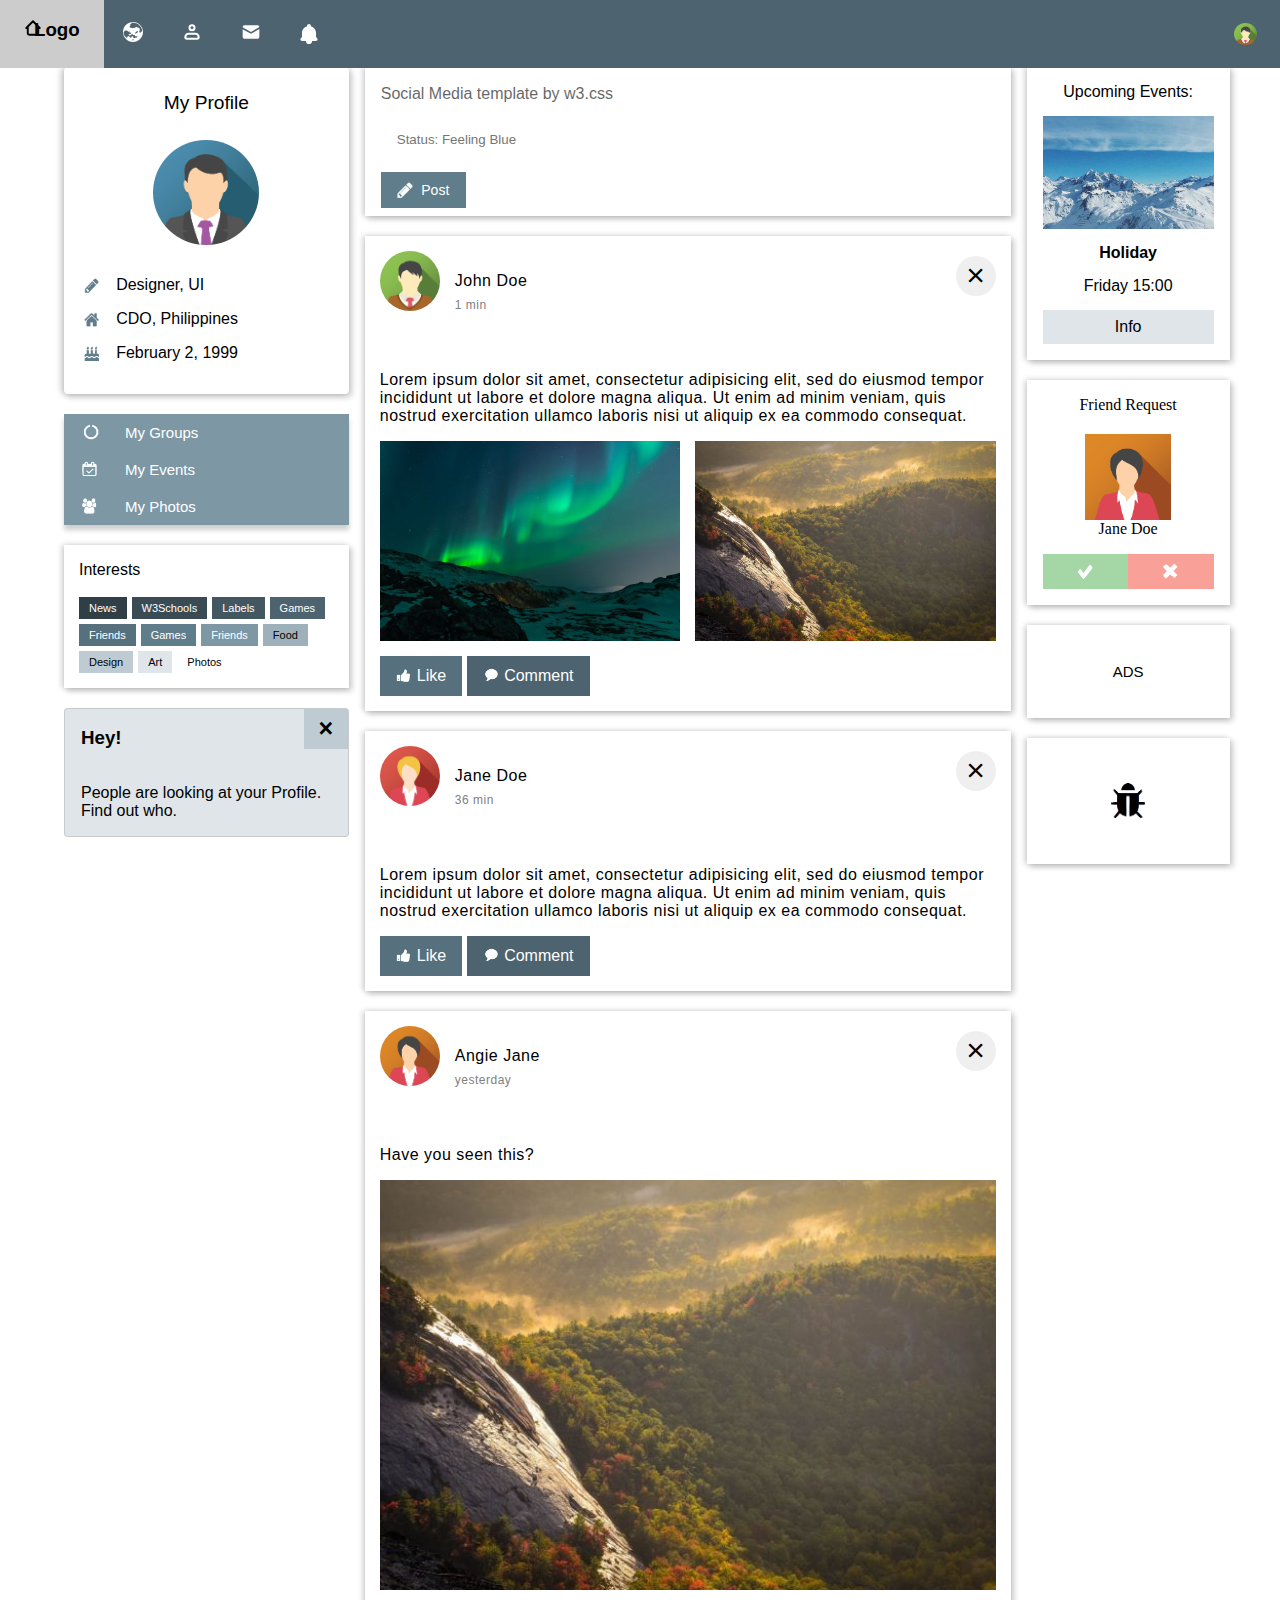
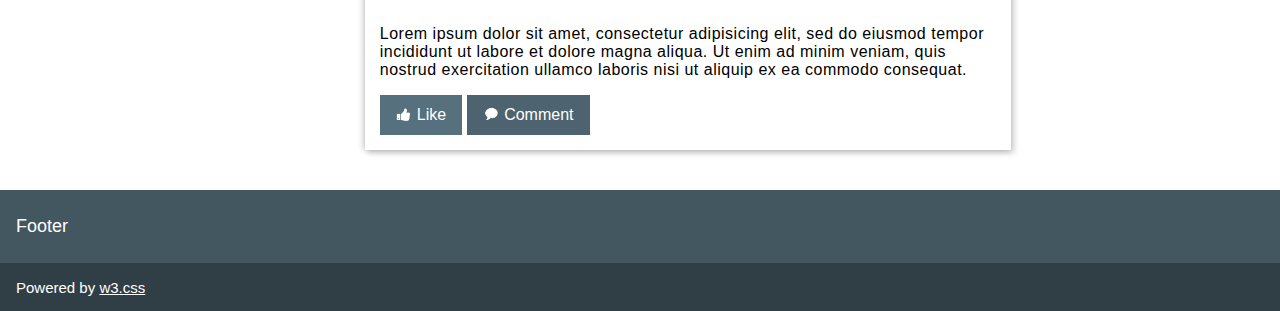
<file: index.html>
<!DOCTYPE html>
<html lang="en">
<head>
    <meta charset="UTF-8">
    <meta name="viewport" content="width=device-width, initial-scale=1.0">
    <title>Home page</title>
    <link rel="stylesheet" href="style.css">

</head>
<body>

    <header>
        <nav>
            <ul>
                <li class="home_logo">
                    <a href="homepage.html"><img src="home-svgrepo-com.svg" alt="home-svgrepo-com" class="home_img "><h3>Logo</h3></a>
                </li>
                <li class="nav_container">
                    <a href="news.html"><img src="globe-2-svgrepo-com.svg" alt="globe-2-svgrepo-com" class="nav_img"></a>
                </li>
                <li class="nav_container">
                    <a href="account.html"><img src="profile-svgrepo-com.svg" alt="profile-svgrepo-com" class="nav_img"></a>
                </li>
                <li class="nav_container">
                    <a href="mail.html"><img src="mail-svgrepo-com.svg" alt="mail-svgrepo-com" class="nav_img"></a>
                </li>
                <li class="nav_container">
                    <img src="notif_bell.svg" alt="notif_bell" id="logo_img_header_noti" class="nav_img">     
                </li>
            </ul>
            <div class="profile_picture_container">
                <img src="profile_picture.png" alt="profile_picture" class="profile_img">
            </div>
        </nav>
    </header>

    <main>
        <div class="left-content">
            <div class="my-profile">
                <h4 id="indicator">My Profile</h4>   
                    <img src="profile3.png" alt="profile3" id="profile">
                    
                <div class="status-container">
                    <p>
                        <img src="pensil_logo.png" alt="pensil_logo">
                        Designer, UI
                    </p>
                    <p>
                        <img src="house_logo.png" alt="house_logo">
                        CDO, Philippines
                    </p>
                    <p>
                        <img src="cake.png" alt="cake">
                        February 2, 1999
                    </p>
                </div>
            </div>
            
            <div class="Tags">
                <button class="my-groups">
                    <img src="my_group.png" alt="my-group">
                    <p>My Groups</p>
                </button>
                <button class="my-events">
                    <img src="my_event_logo.png" alt="my_event_logo">
                    <p>My Events</p>
                </button>
                <button>
                    <img src="my_photos.png" alt="my_photos">
                    <p>My Photos</p>
                </button>
            </div>

            <div class="Interests">
                <p>Interests</p>
                <br>
                <div>
                    <p class="news">News</p>
                    <p class="W3Schools">W3Schools</p>
                    <p class="labels">Labels</p>
                    <p class="games">Games</p>
                    <p class="friend">Friends</p>
                    <p class="games1">Games</p>
                    <p class="Friends1">Friends</p>
                    <p class="food">Food</p>
                    <p class="design">Design</p>
                    <p class="art">Art</p>
                    <p id="photos">Photos</p>
                </div>
            </div>

            <div class="Notification">
                <div>
                    <h3>Hey!</h3>
                    <button class="close-button">&times;</button>
                </div>
                <div class="message">
                    <p>People are looking at your Profile. Find out who.</p>
                </div>
            </div>

     
        </div>

        <div class="middle-content">
            <div class="post">
                <p>Social Media template by w3.css</p>
                <div class="status">
                    <input type="text" placeholder="Status: Feeling Blue">
                </div>
                <div class="post-button">
                    <img src="post_logo.png" alt="post_logo">
                    <span>Post</span>
                </div>
            </div>
            <div class="feed1">
                <div class="profile-details">
                    <img src="profile_picture.png" alt="profile picture">
                    <p>John Doe</p>
                    <p class="time">1 min</p>
                    <button class="close-button-feed">&times;</button>
                </div>
                <div class="caption">
                <p>Lorem ipsum dolor sit amet, consectetur adipisicing elit, sed do eiusmod tempor incididunt ut labore et dolore magna aliqua. Ut enim ad minim veniam, quis nostrud exercitation ullamco laboris nisi ut aliquip ex ea commodo consequat.</p>
                </div>
                <div class="post-img">
                    <img src="lights.jpg" alt="lights">
                    <img src="nature.jpg" alt="nature">
                </div>
                <div class="react-buttons">
                    <button class="like-button">
                        <img src="like_logo.png" alt="like_logo">
                        Like
                    </button>
                    <button class="comment-button">
                        <img src="comment_logo.png" alt="comment_logo">
                        Comment
                    </button>
                </div>
            </div>
            <div class="feed2">
                <div class="profile-details">
                    <img src="profile2.png" alt="profile2">
                    <p>Jane Doe</p>
                    <p class="time">36 min</p>
                    <button class="close-button-feed">&times;</button>
                </div>
                <div class="caption">
                    <p>Lorem ipsum dolor sit amet, consectetur adipisicing elit, sed do eiusmod tempor incididunt ut labore et dolore magna aliqua. Ut enim ad minim veniam, quis nostrud exercitation ullamco laboris nisi ut aliquip ex ea commodo consequat.</p>
                </div>
                <div class="react-buttons">
                    <button class="like-button">
                        <img src="like_logo.png" alt="like_logo">
                        Like
                    </button>
                    <button class="comment-button">
                        <img src="comment_logo.png" alt="comment_logo">
                        Comment
                    </button>
                </div>
            </div>
            <div class="feed3">
                <div class="profile-details">
                    <img src="profile1.png" alt="profile1">
                    <p>Angie Jane</p>
                    <p class="time">yesterday</p>
                    <button class="close-button-feed">&times;</button>
                </div>
                <div class="caption">
                <p>Have you seen this?</p>
                </div>
                <div class="post-img-feed3">
                    <img src="nature.jpg" alt="nature">
                </div>
                <div class="caption-bottom">
                    <p>Lorem ipsum dolor sit amet, consectetur adipisicing elit, sed do eiusmod tempor incididunt ut labore et dolore magna aliqua. Ut enim ad minim veniam, quis nostrud exercitation ullamco laboris nisi ut aliquip ex ea commodo consequat.</p>
                    </div>
                <div class="react-buttons">
                    <button class="like-button">
                        <img src="like_logo.png" alt="like_logo">
                        Like
                    </button>
                    <button class="comment-button">
                        <img src="comment_logo.png" alt="comment_logo">
                        Comment
                    </button>
                </div>
            </div>
        </div>
        <div class="right-content">
            <div class="upcoming-events">
                <p>Upcoming Events: </p>
                <img src="snow.jpg" alt="snow">
                <p style="font-weight: bold;">Holiday</p>
                <p>Friday 15:00</p>
                <button> Info </button>
            </div>
            <div class="friend-req">
                <p class="header">Friend Request</p>
                <img src="profile1.png" alt="profile1">
                <p>Jane Doe</p>
                <div class="button-container">
                    <button class="confirm-button">
                        <img src="confirm_logo.png" alt="confirm_logo">
                    </button>
                    <button class="cancel-button">
                        <img src="cancel_logo.png" alt="cancel_logo">
                    </button>
                </div>
            </div>
            <div class="ad">
                <p>ADS</p>
            </div>
            <div class="bug">
                <img src="bug_logo.png" alt="bug_logo">
            </div>
        </div>

    </main>

    <footer>
        <div class="footer1">
            <p>
                Footer
            </p>
        </div>
        <div class="footer2">
            <p>
            Powered by
            <a href="https://www.w3schools.com/w3css/default.asp" class="footer-link">w3.css</a>
            </p>
        </div>
    </footer>

</body>
</html>
</file>
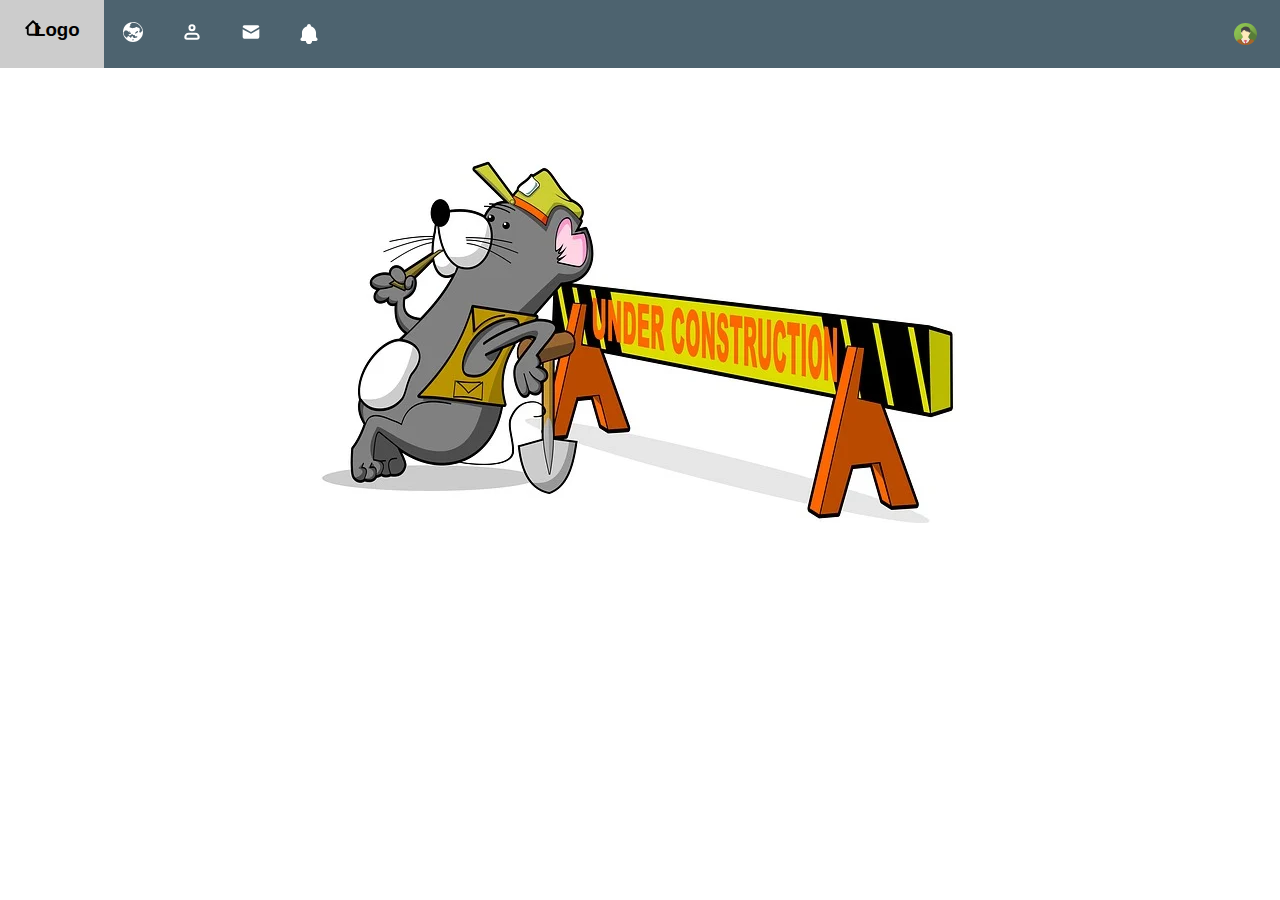
<file: account.html>
<!DOCTYPE html>
<html lang="en">
<head>
    <meta charset="UTF-8">
    <meta name="viewport" content="width=device-width, initial-scale=1.0">
    <title>Document</title>

    <link rel="stylesheet" href="style.css">
</head>
<body>

    <header>
        <nav>
            <ul>
                <li class="home_logo">
                    <a href="homepage.html"><img src="home-svgrepo-com.svg" alt="home-svgrepo-com" class="home_img"><h3>Logo</h</a>
                </li>
                <li class="nav_container">
                    <a href="news.html"><img src="globe-2-svgrepo-com.svg" alt="globe-2-svgrepo-com" class="nav_img"></a>
                </li>
                <li class="nav_container">
                    <a href="account.html"><img src="profile-svgrepo-com.svg" alt="profile-svgrepo-com" class="nav_img"></a>
                </li>
                <li class="nav_container">
                    <a href="mail.html"><img src="mail-svgrepo-com.svg" alt="mail-svgrepo-com" class="nav_img"></a>
                </li>
                <li class="nav_container">
                    <img src="notif_bell.svg" alt="notif_bell" id="logo_img_header_noti" class="nav_img">     
                </li>
            </ul>
            <div class="profile_picture_container">
                <img src="profile_picture.png" alt="profile_picture" class="profile_img">
            </div>
        </nav>
    </header>

    <div class="under-construction">
    <img src="under-construction-4010445_640.webp" alt="under-construction" >
    </div>
</body>
</html>
</file>
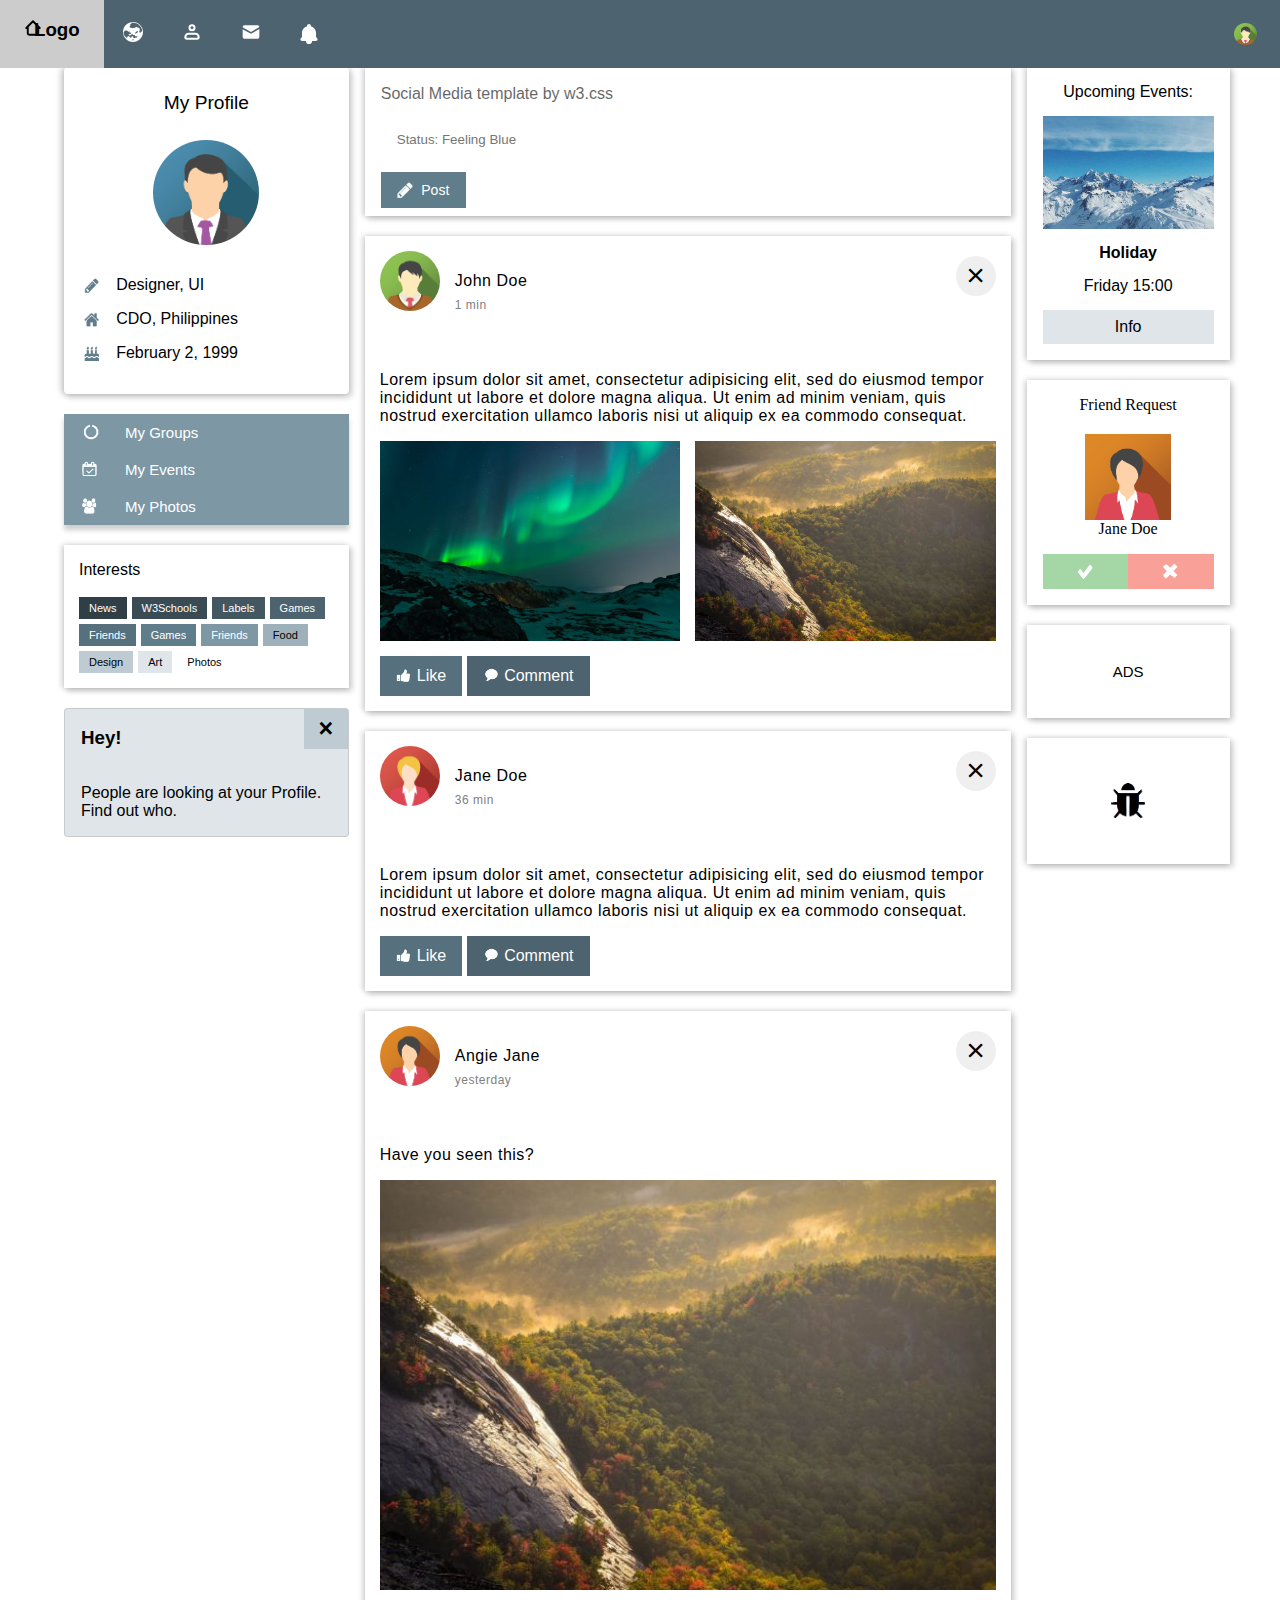
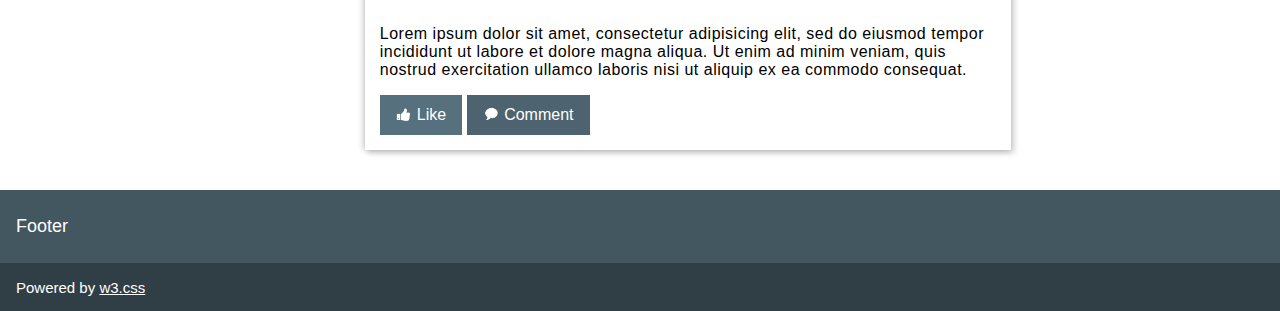
<file: homepage.html>
<!DOCTYPE html>
<html lang="en">
<head>
    <meta charset="UTF-8">
    <meta name="viewport" content="width=device-width, initial-scale=1.0">
    <title>Home page</title>
    <link rel="stylesheet" href="style.css">

</head>
<body>

    <header>
        <nav>
            <ul>
                <li class="home_logo">
                    <a href="homepage.html"><img src="home-svgrepo-com.svg" alt="home-svgrepo-com" class="home_img"><h3>Logo</h3></a>
                </li>
                <li class="nav_container">
                    <a href="news.html"><img src="globe-2-svgrepo-com.svg" alt="globe-2-svgrepo-com" class="nav_img"></a>
                </li>
                <li class="nav_container">
                    <a href="account.html"><img src="profile-svgrepo-com.svg" alt="profile-svgrepo-com" class="nav_img"></a>
                </li>
                <li class="nav_container">
                    <a href="mail.html"><img src="mail-svgrepo-com.svg" alt="mail-svgrepo-com" class="nav_img"></a>
                </li>
                <li class="nav_container">
                    <img src="notif_bell.svg" alt="notif_bell" id="logo_img_header_noti" class="nav_img">     
                </li>
            </ul>
            <div class="profile_picture_container">
                <img src="profile_picture.png" alt="profile_picture" class="profile_img">
            </div>
        </nav>
    </header>

    <main>
        <div class="left-content">
            <div class="my-profile">
                <h4 id="indicator">My Profile</h4>   
                    <img src="profile3.png" alt="profile3" id="profile">
                    
                <div class="status-container">
                    <p>
                        <img src="pensil_logo.png" alt="pensil_logo">
                        Designer, UI
                    </p>
                    <p>
                        <img src="house_logo.png" alt="house_logo">
                        CDO, Philippines
                    </p>
                    <p>
                        <img src="cake.png" alt="cake">
                        February 2, 1999
                    </p>
                </div>
            </div>
            
            <div class="Tags">
                <button class="my-groups">
                    <img src="my_group.png" alt="my-group">
                    <p>My Groups</p>
                </button>
                <button class="my-events">
                    <img src="my_event_logo.png" alt="my_event_logo">
                    <p>My Events</p>
                </button>
                <button>
                    <img src="my_photos.png" alt="my_photos">
                    <p>My Photos</p>
                </button>
            </div>

            <div class="Interests">
                <p>Interests</p>
                <br>
                <div>
                    <p class="news">News</p>
                    <p class="W3Schools">W3Schools</p>
                    <p class="labels">Labels</p>
                    <p class="games">Games</p>
                    <p class="friend">Friends</p>
                    <p class="games1">Games</p>
                    <p class="Friends1">Friends</p>
                    <p class="food">Food</p>
                    <p class="design">Design</p>
                    <p class="art">Art</p>
                    <p id="photos">Photos</p>
                </div>
            </div>

            <div class="Notification">
                <div>
                    <h3>Hey!</h3>
                    <button class="close-button">&times;</button>
                </div>
                <div class="message">
                    <p>People are looking at your Profile. Find out who.</p>
                </div>
            </div>

     
        </div>

        <div class="middle-content">
            <div class="post">
                <p>Social Media template by w3.css</p>
                <div class="status">
                    <input type="text" placeholder="Status: Feeling Blue">
                </div>
                <div class="post-button">
                    <img src="post_logo.png" alt="post_logo">
                    <span>Post</span>
                </div>
            </div>
            <div class="feed1">
                <div class="profile-details">
                    <img src="profile_picture.png" alt="profile picture">
                    <p>John Doe</p>
                    <p class="time">1 min</p>
                    <button class="close-button-feed">&times;</button>
                </div>
                <div class="caption">
                <p>Lorem ipsum dolor sit amet, consectetur adipisicing elit, sed do eiusmod tempor incididunt ut labore et dolore magna aliqua. Ut enim ad minim veniam, quis nostrud exercitation ullamco laboris nisi ut aliquip ex ea commodo consequat.</p>
                </div>
                <div class="post-img">
                    <img src="lights.jpg" alt="lights">
                    <img src="nature.jpg" alt="nature">
                </div>
                <div class="react-buttons">
                    <button class="like-button">
                        <img src="like_logo.png" alt="like_logo">
                        Like
                    </button>
                    <button class="comment-button">
                        <img src="comment_logo.png" alt="comment_logo">
                        Comment
                    </button>
                </div>
            </div>
            <div class="feed2">
                <div class="profile-details">
                    <img src="profile2.png" alt="profile2">
                    <p>Jane Doe</p>
                    <p class="time">36 min</p>
                    <button class="close-button-feed">&times;</button>
                </div>
                <div class="caption">
                    <p>Lorem ipsum dolor sit amet, consectetur adipisicing elit, sed do eiusmod tempor incididunt ut labore et dolore magna aliqua. Ut enim ad minim veniam, quis nostrud exercitation ullamco laboris nisi ut aliquip ex ea commodo consequat.</p>
                </div>
                <div class="react-buttons">
                    <button class="like-button">
                        <img src="like_logo.png" alt="like_logo">
                        Like
                    </button>
                    <button class="comment-button">
                        <img src="comment_logo.png" alt="comment_logo">
                        Comment
                    </button>
                </div>
            </div>
            <div class="feed3">
                <div class="profile-details">
                    <img src="profile1.png" alt="profile1">
                    <p>Angie Jane</p>
                    <p class="time">yesterday</p>
                    <button class="close-button-feed">&times;</button>
                </div>
                <div class="caption">
                <p>Have you seen this?</p>
                </div>
                <div class="post-img-feed3">
                    <img src="nature.jpg" alt="nature">
                </div>
                <div class="caption-bottom">
                    <p>Lorem ipsum dolor sit amet, consectetur adipisicing elit, sed do eiusmod tempor incididunt ut labore et dolore magna aliqua. Ut enim ad minim veniam, quis nostrud exercitation ullamco laboris nisi ut aliquip ex ea commodo consequat.</p>
                    </div>
                <div class="react-buttons">
                    <button class="like-button">
                        <img src="like_logo.png" alt="like_logo">
                        Like
                    </button>
                    <button class="comment-button">
                        <img src="comment_logo.png" alt="comment_logo">
                        Comment
                    </button>
                </div>
            </div>
        </div>
        <div class="right-content">
            <div class="upcoming-events">
                <p>Upcoming Events: </p>
                <img src="snow.jpg" alt="snow">
                <p style="font-weight: bold;">Holiday</p>
                <p>Friday 15:00</p>
                <button> Info </button>
            </div>
            <div class="friend-req">
                <p class="header">Friend Request</p>
                <img src="profile1.png" alt="profile1">
                <p>Jane Doe</p>
                <div class="button-container">
                    <button class="confirm-button">
                        <img src="confirm_logo.png" alt="confirm_logo">
                    </button>
                    <button class="cancel-button">
                        <img src="cancel_logo.png" alt="cancel_logo">
                    </button>
                </div>
            </div>
            <div class="ad">
                <p>ADS</p>
            </div>
            <div class="bug">
                <img src="bug_logo.png" alt="bug_logo">
            </div>
        </div>

    </main>

    <footer>
        <div class="footer1">
            <p>
                Footer
            </p>
        </div>
        <div class="footer2">
            <p>
            Powered by
            <a href="https://www.w3schools.com/w3css/default.asp" class="footer-link">w3.css</a>
            </p>
        </div>
    </footer>

</body>
</html>
</file>
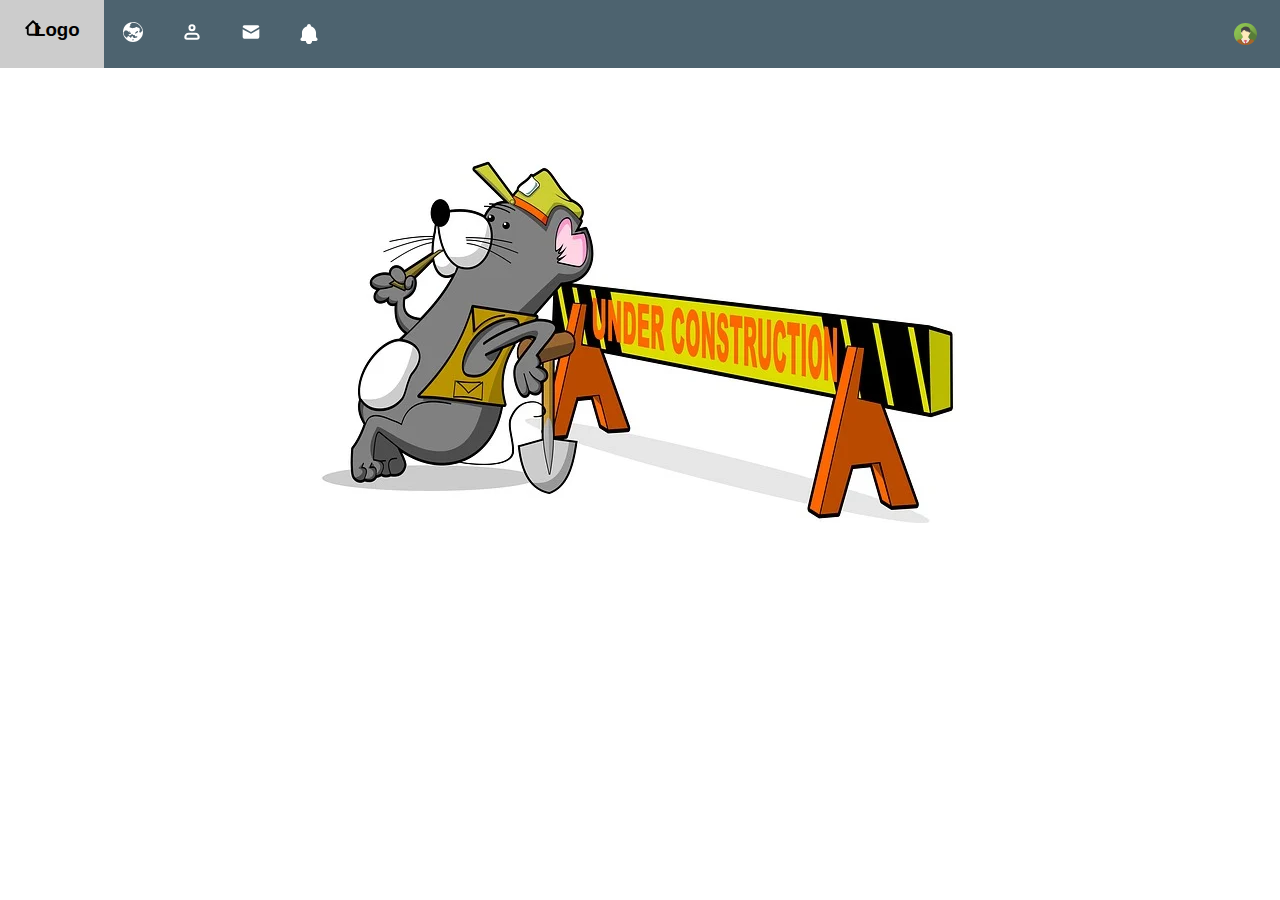
<file: mail.html>
<!DOCTYPE html>
<html lang="en">
<head>
    <meta charset="UTF-8">
    <meta name="viewport" content="width=device-width, initial-scale=1.0">
    <title>Document</title>

    <link rel="stylesheet" href="style.css">
</head>
<body>

    <header>
        <nav>
            <ul>
                <li class="home_logo">
                    <a href="homepage.html"><img src="home-svgrepo-com.svg" alt="home-svgrepo-com" class="home_img"><h3>Logo</h3></a>
                </li>
                <li class="nav_container">
                    <a href="news.html"><img src="globe-2-svgrepo-com.svg" alt="globe-2-svgrepo-com" class="nav_img"></a>
                </li>
                <li class="nav_container">
                    <a href="account.html"><img src="profile-svgrepo-com.svg" alt="profile-svgrepo-com" class="nav_img"></a>
                </li>
                <li class="nav_container">
                    <a href="mail.html"><img src="mail-svgrepo-com.svg" alt="mail-svgrepo-com" class="nav_img"></a>
                </li>
                <li class="nav_container">
                    <img src="notif_bell.svg" alt="notif_bell" id="logo_img_header_noti" class="nav_img">     
                </li>
            </ul>
            <div class="profile_picture_container">
                <img src="profile_picture.png" alt="profile_picture" class="profile_img">
            </div>
        </nav>
    </header>
    
    <div class="under-construction">
    <img src="under-construction-4010445_640.webp" alt="under-construction" >
    </div>
</body>
</html>
</file>
<file: style.css>
/* Background Color */
body {
    background-color: white;
    margin: 0;
    padding: 0;
    width: 100%;
}

header
{
    position: fixed;
    top: 0;
    width: 100%;
    height: 7.5%;
    background-color: #4d636f;
    z-index: 2;
}

nav
{
    width: 100%;
    height: 100%;
    display: flex;
    justify-content: space-between;
}

ul
{
    width: 27%;
    height: 100%;
    display: flex;
    flex-direction: row;
    list-style-type: none;
    padding: 0;
    margin: 0;
}

li
{
    height: 100%;
}

.home_logo h3 {
    position: absolute;
    top: 0px;
    right: 24px;
    text-decoration: none;
    color: white;
}
.home_logo {
    position: relative;
    width: 30%;
    display: flex;
    flex-direction: row;
    justify-content: center;
    align-items: center;
    background-color: #3a4b53;
    color: white;
    gap: 15px;
    font-family: 'Open Sans', sans-serif;
    font-weight: none;
}

.home_img { 
    position: absolute;
    left: 23px;
    top: 19px;
    width: 20px;
    height: 18px;
    filter: brightness(0) invert(1);
}

.home_logo:hover{
    background-color: #cccccc;
    cursor: pointer;
    color: black;
    transition: 0.5s;
}

.home_logo:hover .home_img{
    filter: brightness(0) invert(0); 
    transition: 0.5s;
}

.home_logo:hover h3 {
     color: black;
     transition: 0.5s;
}

.nav_container {
    width: 17%;
    display: flex;
    justify-content: center;
    align-items: center;
}

.nav_container:hover {
    cursor: pointer;
    transition: 0.5s;
    background-color: white;
}
.nav_img {
    width: 20px;
    height: 20px;
    filter: brightness(0) invert(1);
}

.nav_container:hover .nav_img {
    cursor: pointer;
    filter: brightness(0) invert(0);
    transition: 0.5s;
}

.profile_picture_container {
    width: 70px;
    display: flex;
    justify-content: center;
    align-items: center;
}

.profile_img{
    width: 23px;
    height: 22px;
    border-radius: 50%;
}

.profile_picture_container:hover {
    cursor: pointer;
    background-color: white;
}

.under-construction {
    display: flex;
    justify-content: center;
    align-items: center;
    margin-top: 150px;
}

/* ------------------------------------------- */

main{
    position: relative;
    margin-top: 5.2%;
    top: 10%;
    margin-left: 5%;
    width: 89%;
    height: 150%;
    display: flex;
    flex-wrap: wrap;
}

.left-content
{
    display: flex;
    flex-direction: column;
    flex-grow: 1;
    max-width: 24.99999%;
    height: auto;
    gap: 20px;

    
}

.my-profile {
    display: flex;
    flex-direction: column;
    justify-content: center;
    align-items: center;
    padding: 0px 20px 0px 20px;
    gap: 0;
    background-color: white;
    box-shadow: 2.5px 3px 6px hsla(0, 0%, 4%, 0.2), -2.5px 0px 6px hsla(0, 0%, 4%, 0.2);
    border-radius: 4px;
}

.my-profile p{
    font-family: 'Open Sans', sans-serif;
    display: flex;
    justify-content: flex-start;
    align-items: center;
    padding: 0;
}

    #indicator {
        font-family: 'Open Sans', sans-serif;
        display: flex;
        justify-content: flex-start;
        align-items: center;
        padding: 0;
        font-size: larger;
        font-weight: normal;
    }   


    #profile{
        width: 106px;
        height: 106px;
        border-radius: 50%;
    }

.my-profile img {
    width: 106px;
    height: 106px;
}

.status-container {
    width: 100%;
    height: 100%;
    margin: 15px 15px 15px 15px;
}

.status-container img{
    width: 15px;
    height: 15px;
    margin-right: 7%;
}


.Tags {
    display: flex;
    flex-direction: column;
    margin: 0;
    gap: 0;
    box-shadow: 0px 5px 5px hsla(0, 0%, 4%, 0.2);
}

.Tags button {
    display: flex;
    background-color: #7d97a5;
    padding: 0px 16px;
    border: none;
    color: #fff;
    gap: 15px;
    display: flex;
    justify-content: start;
    align-items: center;
    font-family: "Open Sans", sans-serif;
    font-size: 15px;
    margin: 0;
}

.Tags button p{
    white-space: nowrap; 
    margin: 10px;

}

.Tags button:hover {
    background-color: #cccccc;
    cursor: pointer;
    color: black;
}

.Tags img {
    width: 20px;
    height: 18px;
}

.Tags button:hover img {
    filter: brightness(0) invert(1);
}

.Interests {
    padding: 0px 15px;
    box-shadow: 2.5px 3px 6px hsla(0, 0%, 4%, 0.2), -2.5px 0px 6px hsla(0, 0%, 4%, 0.2);
}

.Interests > div
{
    display: flex;
    flex-direction: row;
    gap: 5px;
    flex-wrap: wrap;
    margin: 0px 0px 15px 0px;
}

.Interests div > p
{
    color: white;
    padding: 5px 10px;
    font-family: "Open Sans", sans-serif;
    margin: 0;
    font-size: 11px;
}   

.Interests p {
    margin-bottom: 0;
    font-family: "Open Sans", sans-serif;
}

.news {
    background-color: #303e45;
}

.W3Schools {
    background-color: #3a4b53;
}

.labels {
    background-color: #435761;
}

.games {
    background-color: #4d636f;
}

.friend {
    background-color: #57707d;
}

.games1 {
    background-color: #607d8b;
}

.Friends1 {
    background-color: #7d97a5;
}

.food {
    color: black !important;
    background-color: #9eb1bb;
}

.design {
    color: black !important;
    background-color: #becbd2;
}

.art {
    color: black !important;
    background-color: #dfe5e8;
}

#photos {
    color: black !important;
}

.Notification {
    display: flex;
    background-color: #dfe5e8;
    flex-direction: column;
    padding: 0.15px 16px;
    position: relative;
    border: 0.1px solid rgba(100, 100, 100, 0.2);
    border-radius: 4px;
}

.Notification div {
        font-family: "Open Sans", sans-serif;
        display: flex;
        justify-content: space-between;
        color: black;
        margin: 0px 0px 16px;
    }

    .Notification p{
        margin: 0;
    }
    
    .message {
        display: flex;
        justify-content: left;
        align-items: center;
    }

    .close-button {
        position: absolute;
        width: 44px;
        height: 40px;
        font-size: 25px;
        background-color: #becbd2;
        border: none;
        top: 0px;
        right: 0px;
        font-weight: bold;
        font-family: Arial, sans-serif;
    }

    .Notification button:hover{
        background-color: grey;
        cursor: pointer;
    }

.middle-content {
    display: flex;
    flex-direction: column;
    flex-grow: 1;
    max-width: 56.7%;
    height: auto;
    gap: 20px;
    padding: 0px 16px;
}

.post {
    display: flex;
    flex-direction: column;
    align-items: start;
    gap: 12px;
    font-family: "Open Sans", sans-serif;
    padding: 8px 16px;
    margin: 0;
    box-shadow: 2.5px 3px 6px hsla(0, 0%, 4%, 0.2), -2.5px 0px 6px hsla(0, 0%, 4%, 0.2);
}

.post p {
    margin: 10px 0px 5px 0px;
    opacity: 0.6;
    font-family: "Segoe UI", Arial, sans-serif;;
}
.status input{
    width: 700px;
    height: 40px;
    transition:  ease-in-out, border 0.2s;
    outline: none;
    border-radius: 2px;
    border: none;
    padding: 0px 16px;
    border-radius: 2px;
    background: linear-gradient(black 0%, black 0%) no-repeat;
    background-size: 0% 2px;
    background-position: left bottom;
    transition: background-size 0.3s ease-in-out;
}

.status input:focus {
    background-size: 100% 2px
}

.post-button {
    background-color: #607d8b;
    width: 53px;
    height: 20px; 
    display: flex;
    justify-content: center;
    align-items: center;
    gap: 8px; 
    color: white;
    font-family: 'Open Sans', sans-serif;
    font-size: 14px;
    padding: 8px 16px;
}

.post img {
    width: 16px;
    height: 16px;
    background-color: none;
}

.post-button:hover{
    background-color: #cccccc;
    cursor: pointer;
    color: black;
}

.post-button:hover img{
    filter: brightness(0) invert(0); 
    cursor: pointer;
}


.feed1 {
    font-family: "Open Sans", sans-serif;
    letter-spacing: 0.5px;
    padding: 15px;
    position: relative;
    box-shadow: 2.5px 3px 6px hsla(0, 0%, 4%, 0.2), -2.5px 0px 6px hsla(0, 0%, 4%, 0.2);
}

.profile-details {
    display: flex;
    justify-content: left, space-between;
    flex-direction: row;
    align-items: center;
    font-family: "Open Sans", sans-serif;
    gap: 15px;
    margin-bottom: 60px;
}

.profile-details img {
    width: 60px;
    height: 60px;
    border-radius: 50%;
    left: 100px;
}

.time {
    position: absolute;
    top: 50px; 
    left: 90px; 
    font-size: 12px;
    color: gray;
}

.close-button-feed {
    position: absolute;
    border: none;
    top: 20px;
    right: 15px;
    font-size: xx-large;
    border-radius: 50%;
    width: 40px;
    height: 40px;
}

.close-button-feed:hover {
    background-color: #ccc;
}

.post-img {
    display: grid;
    grid-template-columns: repeat(2, 1fr);
    gap: 15px;
    margin-bottom: 15px;
}

.post-img img {
    width: 100%;
    height: 100%;
}

.react-buttons {
    display: flex;
    gap: 5px;
}

.react-buttons button {
    background-color: #607d8b;
    font-size: 16px;
    display: flex;
    align-items: center;
    border: none;
    color: white;
    gap: 5px;
    padding: 11px 16px;
   
}

.react-buttons button img {
    width: 16px;  
    height: 16px;
}

.like-button {
    background-color: #57707d !important;
}

.comment-button {
    background-color: #4d636f !important;
}

.react-buttons button:hover{
    background-color: #cccccc !important;
    color: black !important;
}

.like-button:hover img {
    filter: brightness(0) invert(0); 
    cursor: pointer;
}

.comment-button:hover img {
    filter: brightness(0) invert(0); 
    cursor: pointer;
}  

.feed2 {
    font-family: "Open Sans", sans-serif;
    letter-spacing: 0.5px;
    padding: 15px;
    box-shadow: 2.5px 3px 6px hsla(0, 0%, 4%, 0.2), -2.5px 0px 6px hsla(0, 0%, 4%, 0.2);
    position: relative;
}


.feed3 {
    font-family: "Open Sans", sans-serif;
    letter-spacing: 0.5px;
    padding: 15px;
    box-shadow: 2.5px 3px 6px hsla(0, 0%, 4%, 0.2), -2.5px 0px 6px hsla(0, 0%, 4%, 0.2);
    margin-bottom: 40px;
    position: relative;
}

.post-img-feed3 {
    display: grid;
    grid-template-columns: repeat(1, 1fr);
    gap: 15px;
    margin-bottom: 35px;
}

.post-img-feed3 img {
    width: 100%;
    height: 100%;
}


.right-content {
    display: flex;
    flex-direction: column;
    flex-grow: 1;
    max-width: 15%;
    height: auto;
    gap: 20px;
}

.upcoming-events {
    display: flex;
    flex-direction: column;
    align-items: center;
    padding: 16px;
    justify-content: center;
    font-family: "Open Sans", sans-serif;    
    box-shadow: 2.5px 3px 6px hsla(0, 0%, 4%, 0.2), -2.5px 0px 6px hsla(0, 0%, 4%, 0.2);
    gap: 15px;
    overflow: hidden;
    width: 100%;
    margin: 0;
}

.upcoming-events img{
    width: 100%;
    overflow: hidden;
}

.upcoming-events p {
    margin: 0;
}

.upcoming-events button {
    padding: 8px 16px;
    width: 100%;
    background-color: #dfe5e8;
    border: none;
    cursor: pointer;
    font-size: medium;
    font-weight: 20;
}

.upcoming-events button:hover{
    background-color: #cccccc;
}

.friend-req {
    display: flex;
    flex-direction: column;
    align-items: center;
    padding: 16px;
    width: 100%;
    margin: 0;
    box-shadow: 2.5px 3px 6px hsla(0, 0%, 4%, 0.2), -2.5px 0px 6px hsla(0, 0%, 4%, 0.2);
}

.header {
    margin-bottom: 20px !important;
}

.friend-req p {
    margin: 0;
}

.friend-req img{
    width: 50%;
}

.button-container{
    display: flex;
    margin-top: 16px;
    justify-content: center;
    width: 100%;
    height: 100%;
}

.button-container button {
    font-size: 16px;
    display: flex;
    flex: 1;
    justify-content: center;
    align-items: center;
    border: none;
    color: white;
    padding: 10px 16px;   
    width: auto;
}

.button-container img{
    width: 15px;
    height: 15px;
}
.confirm-button {
    background-color: #4CAF50 !important;
    opacity: 0.5;
    width: 100%;
}

.cancel-button {
    background-color: #f44336 !important;
    opacity: 0.5;
    width: 100%;
}

.button-container button:hover{
    background-color: #cccccc !important;
}

.confirm-button:hover img {
    filter: brightness(0) invert(0); 
}

.cancel-button:hover img {
    filter: brightness(0) invert(0); 
}  

.ad {
    display: flex;
    align-items: center;
    justify-content: center;
    box-shadow: 2.5px 3px 6px hsla(0, 0%, 4%, 0.2), -2.5px 0px 6px hsla(0, 0%, 4%, 0.2);
    padding: 23px 16px;
    width: 100%;
    font-family: "Open Sans", sans-serif;
    font-size: 15px;
}

.bug {
    display: flex;
    align-items: center;
    justify-content: center;
    box-shadow: 2.5px 3px 6px hsla(0, 0%, 4%, 0.2), -2.5px 0px 6px hsla(0, 0%, 4%, 0.2);
    padding: 45px 16px;
    width: 100%;
}

.bug img {
    width: 33.4px;
    height: 36px;
}

.footer1{
    padding: 16px;
    background-color: #435761;
    color: #fff;
    font-family: "Open Sans", sans-serif;
    font-size: 15px;
}

.footer1 p{
    margin: 10px 0px;
    font-family: "Open Sans", sans-serif;
    font-size: 18px;
}

.footer2{
    color: #fff;
    background-color: #303e45;
    padding: 0.15px 16px;
    margin: 0;
    font-family: "Open Sans", sans-serif;
    font-size: 15px;
}

.footer2 p{
    margin: 15px 0px;
}

.footer-link {
    color: white;
}
</file>
